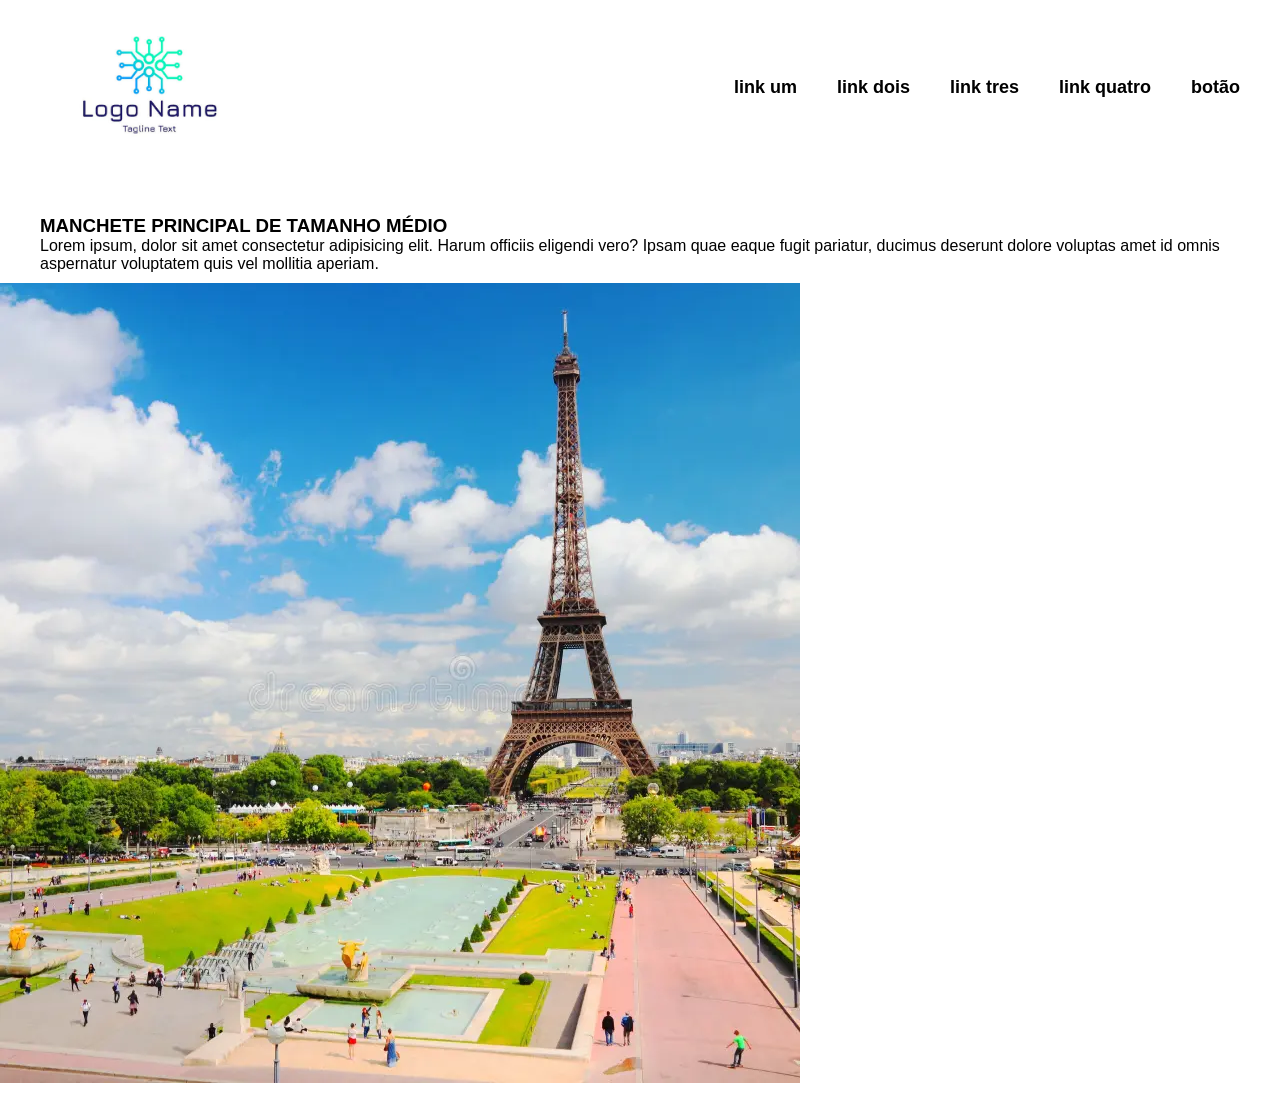
<file: index.html>
<!doctype html>
<html lang="pt-br">

<head>
    <meta charset="utf-8">
    <meta name="viewport" content="width=device-width, initial-scale=1">
    <title>atividade aula 11</title>
    <link>
    <link rel="stylesheet" href="./css/style.css">
</head>

<body>

    <header>
        <figure>
            <img src="./img/images.jpg" alt="logotipo" class="img_logo">
        </figure>

        <nav>
            <ul class="menu">
                <li class="item_menu">link um</li>
                <li class="item_menu">link dois</li>
                <li class="item_menu">link tres</li>
                <li class="item_menu">link quatro</li>
                <li class="item_menu">botão</li>
    
            </ul>
        </nav>
    </header>
        <section class="info_nav">
        <ul class="info_nav_pag">
            <li>ㅤ</li>
            <li>ㅤ</li>
            <li>ㅤ</li>
        </ul>


    </body>

 <div>
       <header> 
        <ul class="manchete_principal">
        <h3> MANCHETE PRINCIPAL DE TAMANHO MÉDIO</h3>
       <P> Lorem ipsum, dolor sit amet consectetur adipisicing elit. Harum officiis eligendi vero? Ipsam quae eaque fugit pariatur, ducimus deserunt dolore voluptas amet id omnis aspernatur voluptatem quis vel mollitia aperiam.</P>
       </ul>
       </header>


</div>


<div>
    <link rel="stylesheet" href="./img/paris-torre-eiffel-35618724.webp">
    <img src="./img/paris-torre-eiffel-35618724.webp" alt="">
    </section>
</file>
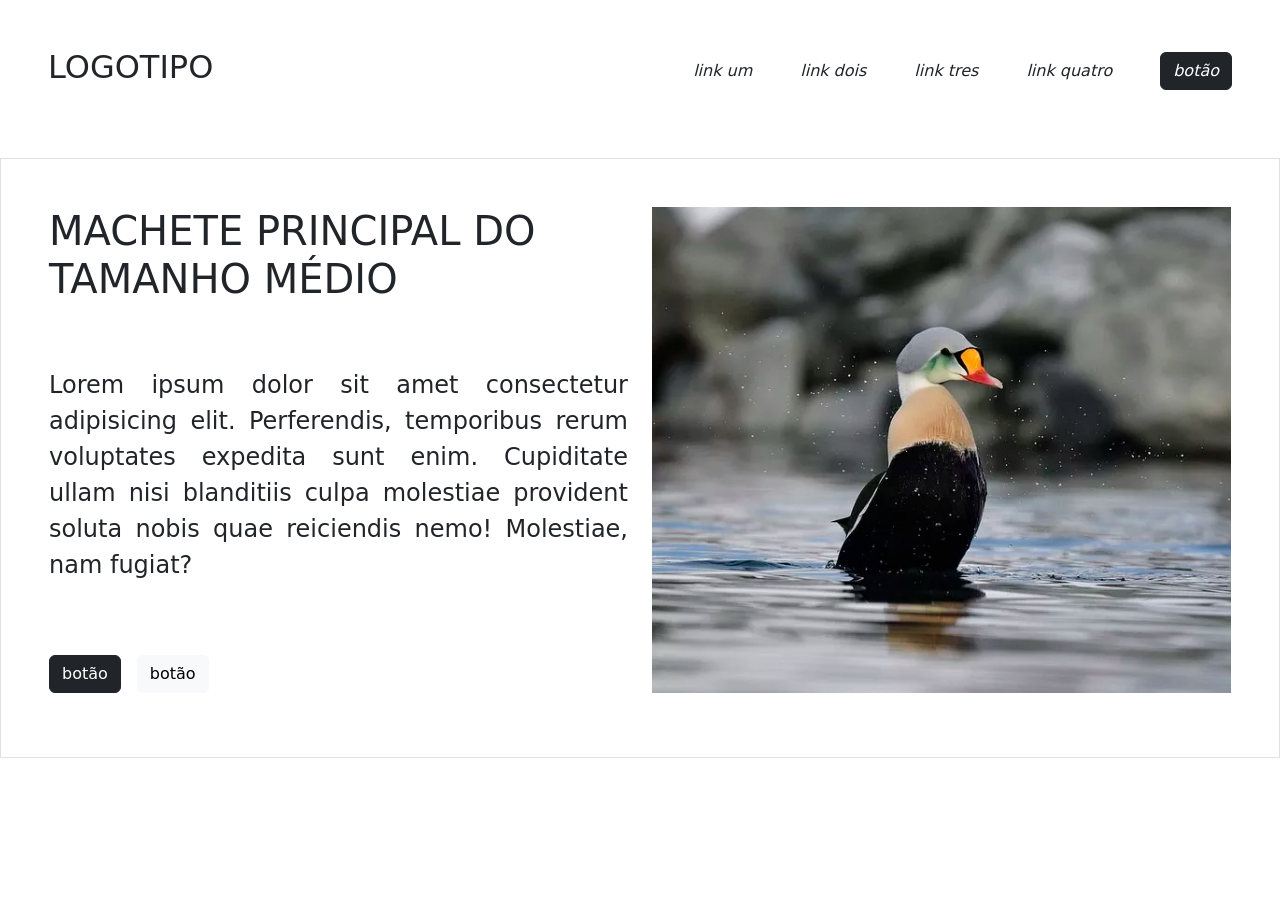
<file: atividade_aula11/exe01 copy.html>
<!doctype html>
<html lang="pt-br">
  <head>
    <meta charset="utf-8">
    <meta name="viewport" content="width=device-width, initial-scale=1">
    <title>atividade aula 11</title>
    <link href="https://cdn.jsdelivr.net/npm/bootstrap@5.3.8/dist/css/bootstrap.min.css" rel="stylesheet" integrity="sha384-sRIl4kxILFvY47J16cr9ZwB07vP4J8+LH7qKQnuqkuIAvNWLzeN8tE5YBujZqJLB" crossorigin="anonymous">

   <style>
    p{
      text-align: justify;
    }
   </style>
  
  </head>

  <body>
    <header class="container-fluid p-5 d-flex justify-content-between">
      <figure>
        <h2>LOGOTIPO</h2>
      </figure>
      <ul class="d-flex gap-5 list-unstyled align-items-center fw-medium fst-italic">
        <li>link um</li>
        <li>link dois</li>
        <li>link tres</li>
        <li>link quatro</li>
        <li class="btn btn-dark">botão</li>
      </ul>
    </header>

  <div class="container-fluid p-5 border border-1">
     <div class="row">
         <div class="col-6 d-flex flex-column justify-content-between">
             <h1>MACHETE PRINCIPAL DO TAMANHO MÉDIO</h1>
             <p class="fs-4 lh-5">Lorem ipsum dolor sit amet consectetur adipisicing elit. Perferendis, temporibus rerum voluptates expedita sunt enim. Cupiditate ullam nisi blanditiis culpa molestiae provident soluta nobis quae reiciendis nemo! Molestiae, nam fugiat?</p>
             <ul class="list-unstyled d-flex gap-3">
                <li class="btn btn-dark">botão</li>
                <li class="btn btn-light">botão</li>
             </ul> 
         </div>
         <div class="col-6">
          <figure>
            <img src="31669212-8603391-a_king_eidar_duck_bathing_in_some_shallow_water-a-28_1596787696775.webp" alt="" class="w-100 h-100">
          </figure>
         </div>
     </div>
 </div>


    <script src="https://cdn.jsdelivr.net/npm/bootstrap@5.3.8/dist/js/bootstrap.bundle.min.js" integrity="sha384-FKyoEForCGlyvwx9Hj09JcYn3nv7wiPVlz7YYwJrWVcXK/BmnVDxM+D2scQbITxI" crossorigin="anonymous"></script>
  </body>
</html>
</file>
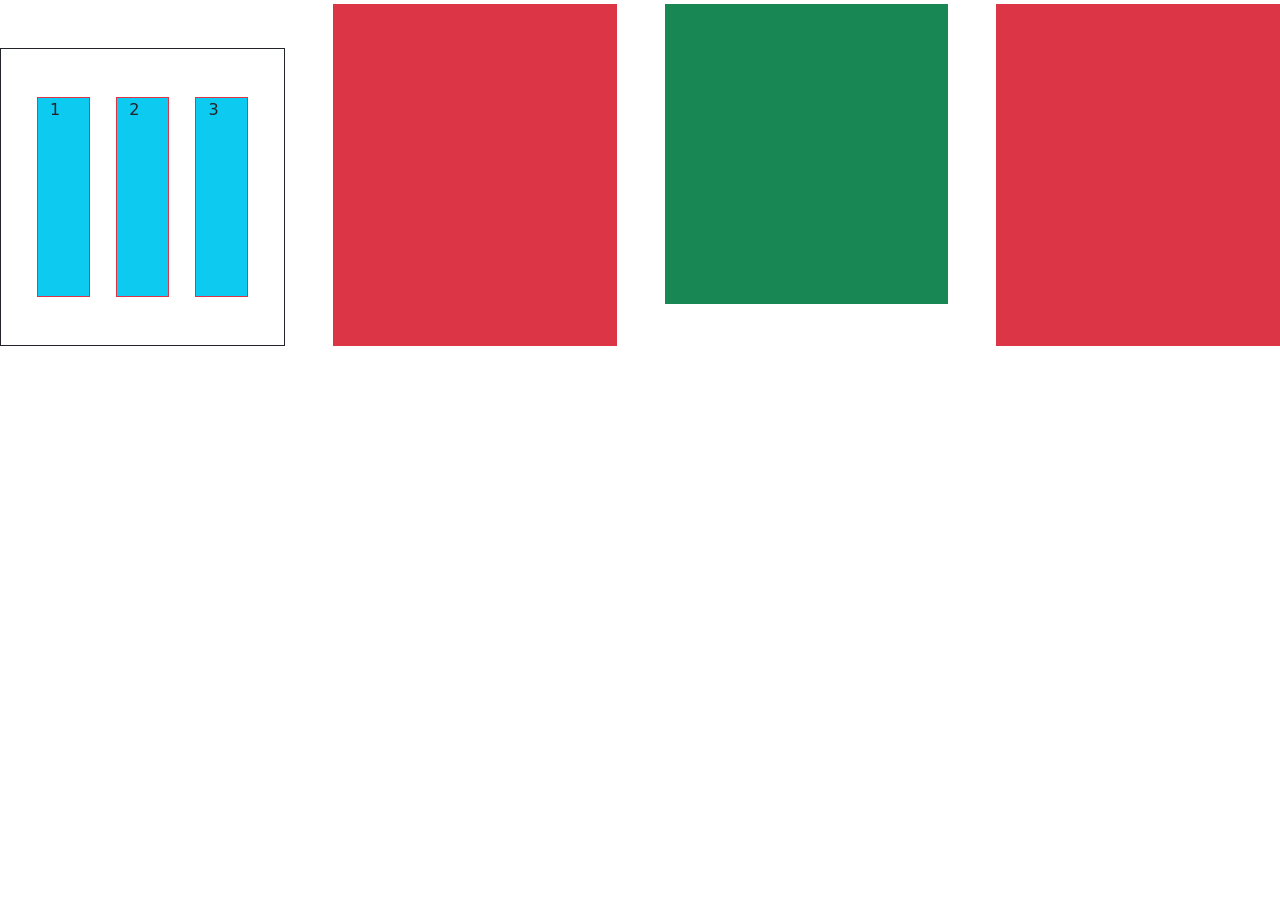
<file: atividade_aula11/exe01.html>
<!doctype html>
<html lang="pt-br">
  <head>
    <meta charset="utf-8">
    <meta name="viewport" content="width=device-width, initial-scale=1">
    <title>atividade aula 11</title>
    <link href="https://cdn.jsdelivr.net/npm/bootstrap@5.3.8/dist/css/bootstrap.min.css" rel="stylesheet" integrity="sha384-sRIl4kxILFvY47J16cr9ZwB07vP4J8+LH7qKQnuqkuIAvNWLzeN8tE5YBujZqJLB" crossorigin="anonymous">

     <style>
        .col-3{
            height: 200px;
        }

        figure{
            height: 300px;
        }

    </style>
  </head>

  <body class="d-flex flex-culumn gap-5">

    <div class="conteiner w-75 mx-auto mt-5 border border-1 border-dark p-5">
        <div class="row justify-content-between">
            <div class="col-3 border border-1 border-danger bg-info">1</div>
            <div class="col-3 border border-1 border-danger bg-info">2</div>
            <div class="col-3 border border-1 border-danger bg-info">3</div>
        </div>
    </div>

    <div class="container w-75 mx-auto bg-danger p-5 mt-1"></div>

    <figure class="container w-75 mx-auto bg-success p-5 mt-1"></figure>

    <div class="container w-75 mx-auto bg-danger p-5 mt-1"></div>

    <script src="https://cdn.jsdelivr.net/npm/bootstrap@5.3.8/dist/js/bootstrap.bundle.min.js" integrity="sha384-FKyoEForCGlyvwx9Hj09JcYn3nv7wiPVlz7YYwJrWVcXK/BmnVDxM+D2scQbITxI" crossorigin="anonymous"></script>
  </body>
</html>
</file>
<file: css/style.css>
* {
    margin: 0;
    padding: 0;
    box-sizing: border-box;
    font-family: "Roboto", sans-serif;
}

header {
    width: 1200px;
    margin: 0 auto;
    padding: 10px 0;
    display: flex;
    justify-content: space-between;
}

.img_logo {
    width: 220px;
}

.menu {
    list-style: none;
    display: flex;
    gap: 2.5rem;
    align-items: center;
    height: 100%;
}

.item_menu {
    color: #000000;
    font-size: 18px;
    font-weight: 600;
}


.info_nav {
    background-color: #ffffff;
    width: 100%;
    padding: 10px 0;
}


.info_nav_pag{
    list-style: none;
    color: #fff;
    display: flex;
    gap: 0.7rem;
    margin: 0 auto;
    width: 1200px;
    padding: 0 !important;
}

.manchete_principal{
    margin: 0 auto;
    width: 1200px;
}

.cointerner{
    width: 1200px;
    margin: 0 auto;
    padding: 10px 0;
    display: flex;
    justify-content: space-between;
}
</file>
